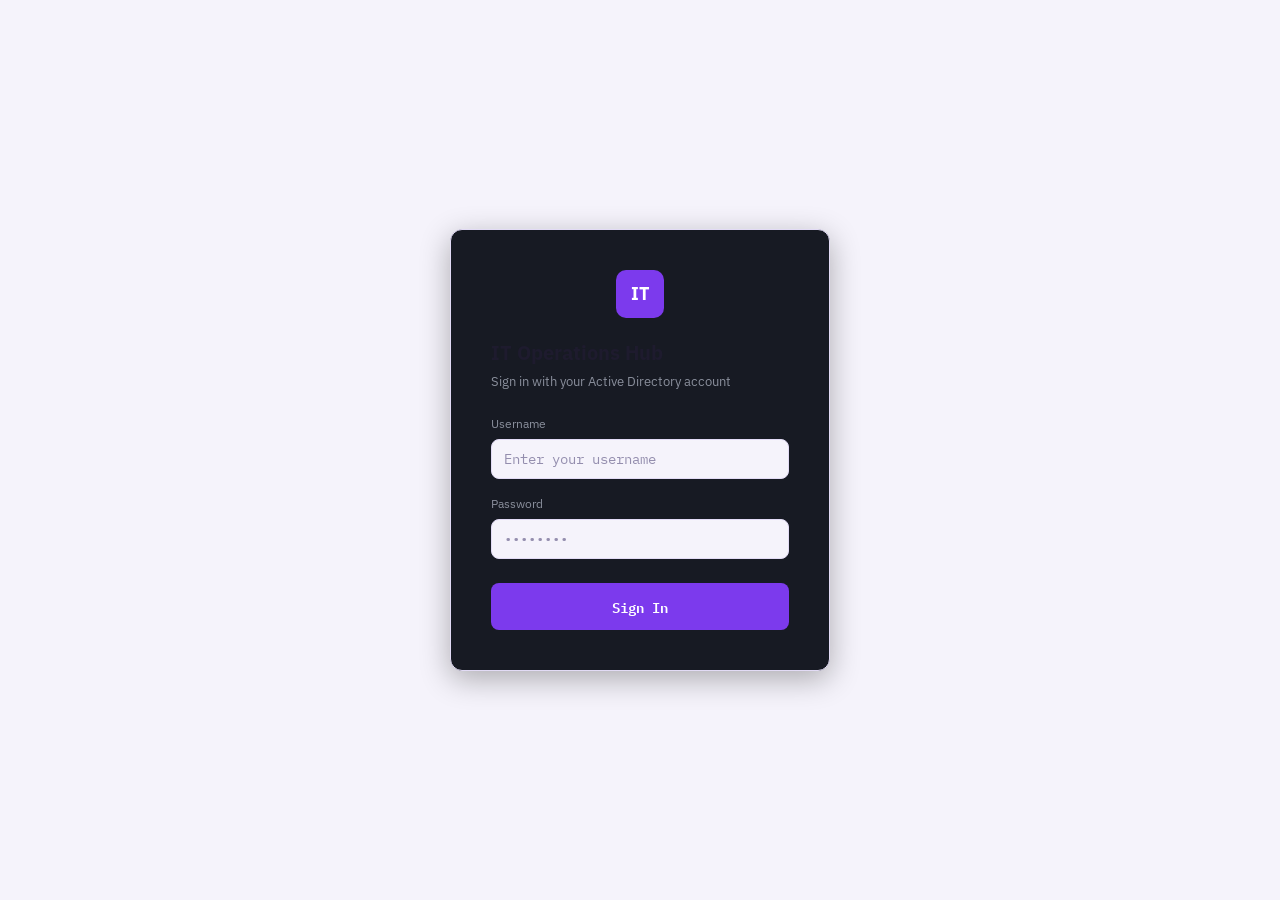
<file: frontend/login.html>
<!doctype html>
<html lang="en">
<head>
<meta charset="utf-8">
<meta name="viewport" content="width=device-width, initial-scale=1">
<title>IT Operations Hub - Login</title>
<link rel="stylesheet" href="https://fonts.googleapis.com/css2?family=IBM+Plex+Sans:wght@400;500;600;700&family=IBM+Plex+Mono:wght@400;500;600&display=swap">
<link rel="stylesheet" href="css/variables.css">
<link rel="stylesheet" href="css/layout.css">
<link rel="stylesheet" href="css/components.css">
<style>
  body {
    display: flex;
    align-items: center;
    justify-content: center;
    min-height: 100vh;
    margin: 0;
    background: var(--bg, #0f1117);
  }
  .login-box {
    background: var(--panel, #171a23);
    border: 1px solid var(--border, #2a2e3a);
    border-radius: 12px;
    padding: 40px;
    width: 380px;
    box-shadow: 0 8px 30px rgba(0,0,0,0.3);
  }
  .login-box h1 {
    font-size: 20px;
    margin: 0 0 4px 0;
    color: var(--text, #fff);
  }
  .login-box .sub {
    color: var(--muted, #8a8f9c);
    font-size: 13px;
    margin-bottom: 24px;
  }
  .login-box label {
    display: block;
    font-size: 12px;
    color: var(--muted, #8a8f9c);
    margin-bottom: 6px;
    margin-top: 16px;
  }
  .login-box input {
    width: 100%;
    padding: 10px 12px;
    border-radius: 8px;
    border: 1px solid var(--border, #2a2e3a);
    background: var(--bg, #0f1117);
    color: var(--text, #fff);
    font-size: 14px;
    box-sizing: border-box;
  }
  .login-box button {
    width: 100%;
    margin-top: 24px;
    padding: 12px;
    border-radius: 8px;
    border: none;
    background: var(--accent, #4f7cff);
    color: white;
    font-size: 14px;
    font-weight: 600;
    cursor: pointer;
  }
  .login-box button:hover { opacity: 0.9; }
  .login-box button:disabled { opacity: 0.5; cursor: not-allowed; }
  .error-msg {
    background: #3a1a1a;
    border: 1px solid #7a2a2a;
    color: #ff8a8a;
    padding: 10px 12px;
    border-radius: 8px;
    font-size: 13px;
    margin-top: 16px;
    display: none;
  }
  .brand-logo {
    text-align: center;
    margin-bottom: 20px;
  }
  .brand-logo .mark {
    display: inline-flex;
    align-items: center;
    justify-content: center;
    width: 48px;
    height: 48px;
    border-radius: 10px;
    background: var(--accent, #4f7cff);
    color: white;
    font-weight: 700;
    font-size: 18px;
  }
</style>
</head>
<body>
<div class="login-box">
  <div class="brand-logo"><span class="mark">IT</span></div>
  <h1>IT Operations Hub</h1>
  <div class="sub">Sign in with your Active Directory account</div>

  <form id="loginForm">
    <label for="username">Username</label>
    <input type="text" id="username" name="username" placeholder="Enter your username" autocomplete="username" required>

    <label for="password">Password</label>
    <input type="password" id="password" name="password" placeholder="••••••••" autocomplete="current-password" required>

    <button type="submit" id="loginBtn">Sign In</button>

    <div class="error-msg" id="errorMsg"></div>
  </form>
</div>

<script>
  const API_BASE = window.IT_OPS_HUB_API_BASE || "/api";
  const form = document.getElementById("loginForm");
  const errorMsg = document.getElementById("errorMsg");
  const loginBtn = document.getElementById("loginBtn");

  form.addEventListener("submit", async (e) => {
    e.preventDefault();
    errorMsg.style.display = "none";
    loginBtn.disabled = true;
    loginBtn.textContent = "Signing in...";

    const username = document.getElementById("username").value;
    const password = document.getElementById("password").value;

    try {
      const res = await fetch(API_BASE + "/auth/login", {
        method: "POST",
        headers: { "Content-Type": "application/json" },
        credentials: "include",
        body: JSON.stringify({ username, password })
      });
      const data = await res.json();

      if (data.success) {
        sessionStorage.setItem("ithub_user", JSON.stringify({
          username: data.username,
          displayName: data.displayName,
          email: data.email
        }));
        window.location.href = "index.html";
      } else {
        errorMsg.textContent = data.error || "Login failed.";
        errorMsg.style.display = "block";
      }
    } catch (err) {
      errorMsg.textContent = "Cannot reach server. Check your connection.";
      errorMsg.style.display = "block";
    } finally {
      loginBtn.disabled = false;
      loginBtn.textContent = "Sign In";
    }
  });
</script>

<script>
  window.IT_OPS_HUB_API_BASE = "/api";
</script>
</body>
</html>
</file>
<file: frontend/css/variables.css>
/*
  Design tokens for the IT Operations Hub.
  Light palette lives on the bare :root; dark values are redefined twice so that
  both "system: dark" (prefers-color-scheme) and an explicit data-theme="dark"
  toggle resolve correctly, and an explicit data-theme="light" always wins over OS dark mode.
*/
:root{
  --bg:#f5f3fb;
  --page-gradient:linear-gradient(160deg,#f6f3ff 0%,#eef1ff 45%,#ecfdf9 100%);
  --surface:#ffffff; --surface-2:#f7f5fd; --surface-3:#efe9fb;
  --border:#e2dbf5; --text:#1e1b2e; --text-muted:#655f7d; --text-faint:#948eae;
  --accent:#7c3aed; --accent-soft:#f0e8fd; --accent-2:#0d9488;
  --brand-1:#8b5cf6; --brand-2:#14b8a6; --brand-gradient:linear-gradient(135deg,var(--brand-1),var(--brand-2));
  --ok:#1a9d55; --ok-soft:#e3f6ea; --warn:#a6740a; --warn-soft:#fdf1d6;
  --crit:#c92c40; --crit-soft:#fbe3e7; --unknown:#6b7486; --unknown-soft:#e7e9ee;
  --live:#0d9488; --live-soft:#d9f5f1;
  --ic-pink:#ec4899; --ic-blue:#3b82f6; --ic-green:#10b981; --ic-orange:#f97316;
  --ic-violet:#8b5cf6; --ic-cyan:#06b6d4; --ic-amber:#f59e0b; --ic-rose:#f43f5e;
  --shadow:0 1px 2px rgba(30,20,60,.05),0 10px 28px -14px rgba(60,40,120,.20);
  --radius:14px; --sidebar-w:232px;
  color-scheme:light;
}
@media (prefers-color-scheme:dark){
  :root:not([data-theme="light"]){
    --bg:#100e1b; --page-gradient:linear-gradient(160deg,#160f2c 0%,#12162a 50%,#0b1c1e 100%);
    --surface:#1a1730; --surface-2:#211d3c; --surface-3:#2a2549;
    --border:#332c56; --text:#efeaff; --text-muted:#a89fcb; --text-faint:#726a96;
    --accent:#a78bfa; --accent-soft:#2b2154; --accent-2:#2dd4bf;
    --brand-1:#a78bfa; --brand-2:#2dd4bf; --brand-gradient:linear-gradient(135deg,var(--brand-1),var(--brand-2));
    --ok:#3ecf7e; --ok-soft:#123424; --warn:#e0b23a; --warn-soft:#3a2f10;
    --crit:#f0576c; --crit-soft:#3a1520; --unknown:#8b95a8; --unknown-soft:#242038;
    --live:#2dd4bf; --live-soft:#123430;
    --shadow:0 1px 2px rgba(0,0,0,.35),0 10px 30px -14px rgba(0,0,0,.6);
    color-scheme:dark;
  }
}
:root[data-theme="dark"]{
  --bg:#100e1b; --page-gradient:linear-gradient(160deg,#160f2c 0%,#12162a 50%,#0b1c1e 100%);
  --surface:#1a1730; --surface-2:#211d3c; --surface-3:#2a2549;
  --border:#332c56; --text:#efeaff; --text-muted:#a89fcb; --text-faint:#726a96;
  --accent:#a78bfa; --accent-soft:#2b2154; --accent-2:#2dd4bf;
  --brand-1:#a78bfa; --brand-2:#2dd4bf; --brand-gradient:linear-gradient(135deg,var(--brand-1),var(--brand-2));
  --ok:#3ecf7e; --ok-soft:#123424; --warn:#e0b23a; --warn-soft:#3a2f10;
  --crit:#f0576c; --crit-soft:#3a1520; --unknown:#8b95a8; --unknown-soft:#242038;
  --live:#2dd4bf; --live-soft:#123430;
  --shadow:0 1px 2px rgba(0,0,0,.35),0 10px 30px -14px rgba(0,0,0,.6);
  color-scheme:dark;
}
</file>
<file: frontend/css/layout.css>
/* Structural layout: app shell, sidebar, topbar, content grid, responsive rules. */
*{box-sizing:border-box;}
html,body{height:100%;}
body{margin:0;background:var(--page-gradient);color:var(--text);font-family:'IBM Plex Sans',system-ui,-apple-system,Segoe UI,sans-serif;font-size:14px;line-height:1.5;}
code,.mono,input,select,textarea,button{font-family:'IBM Plex Mono','IBM Plex Sans',monospace;}
h1,h2,h3,h4{font-family:'IBM Plex Sans',sans-serif;text-wrap:balance;margin:0;}
a{color:var(--accent);}
button{cursor:pointer;font-size:13px;}
::-webkit-scrollbar{width:10px;height:10px;}
::-webkit-scrollbar-thumb{background:var(--border);border-radius:6px;}
[hidden]{display:none!important;}
::placeholder{color:var(--text-faint);}

.app{display:flex;min-height:100vh;}
.sidebar{width:var(--sidebar-w);flex:0 0 var(--sidebar-w);background:var(--surface);border-right:1px solid var(--border);padding:18px 12px;position:sticky;top:0;height:100vh;overflow-y:auto;display:flex;flex-direction:column;gap:18px;}
.brand{display:flex;align-items:center;gap:10px;padding:0 8px;}
nav.navlist{display:flex;flex-direction:column;gap:3px;}
.sidebar-foot{margin-top:auto;padding:10px 8px;border-top:1px solid var(--border);font-size:11px;color:var(--text-faint);}

.main{flex:1;min-width:0;display:flex;flex-direction:column;}
.topbar{display:flex;align-items:center;gap:16px;padding:18px 28px;border-bottom:1px solid var(--border);background:var(--surface);position:sticky;top:0;z-index:5;flex-wrap:wrap;}
.topbar-spacer{flex:1;}
.legend{display:flex;gap:12px;font-size:11px;color:var(--text-muted);}
.legend span{display:inline-flex;align-items:center;gap:5px;}
.dot{width:8px;height:8px;border-radius:50%;flex:none;}
.dot.ok{background:var(--ok);} .dot.warn{background:var(--warn);} .dot.crit{background:var(--crit);} .dot.unknown{background:var(--unknown);}
.topbar-badges{display:flex;align-items:center;gap:10px;}

.content{padding:24px 26px 60px;max-width:1280px;width:100%;margin:0 auto;}
.view{display:flex;flex-direction:column;gap:22px;}

.stat-grid{display:grid;grid-template-columns:repeat(auto-fill,minmax(200px,1fr));gap:14px;}
.nav-cards{display:grid;grid-template-columns:repeat(auto-fill,minmax(210px,1fr));gap:14px;}
.grid-2{display:grid;grid-template-columns:1.4fr 1fr;gap:16px;align-items:start;}
.report-form{display:grid;grid-template-columns:repeat(4,1fr);gap:10px;}
.txn-form{display:grid;grid-template-columns:repeat(2,1fr);gap:10px;}
.txn-form label.field{grid-column:span 1;}
.txn-form label.wide{grid-column:1/-1;}
.summary-health{display:grid;grid-template-columns:repeat(auto-fill,minmax(160px,1fr));gap:10px;}

.table-wrap{overflow-x:auto;border:1px solid var(--border);border-radius:var(--radius);background:var(--surface);}
.toolbar{display:flex;gap:8px;flex-wrap:wrap;align-items:center;}
.cat-filter{display:flex;gap:6px;flex-wrap:wrap;}
.tabbar{display:flex;gap:4px;border-bottom:1px solid var(--border);}
.section-head{display:flex;align-items:baseline;justify-content:space-between;gap:12px;flex-wrap:wrap;}

/* Desktop-first internal tool: 1920/1366 are primary, tablet gets a graceful
   reflow, phone widths are functional but not the design target. */
@media (max-width:1180px){
  .report-form{grid-template-columns:repeat(2,1fr);}
}
@media (max-width:900px){
  .grid-2{grid-template-columns:1fr;}
}
@media (max-width:760px){
  :root{--sidebar-w:76px;}
  .brand-text,.navlist span:not(.navicon),.sidebar-foot{display:none;}
  .navlist button{justify-content:center;}
  .content{padding:16px;}
}
</file>
<file: frontend/css/components.css>
/* Reusable component styles: badges, cards, buttons, forms, tables, and the
   small widgets used across every page (query box, import panel, modal, etc). */

/* Brand + nav */
.brand-mark{width:36px;height:36px;border-radius:11px;background:var(--brand-gradient);display:flex;align-items:center;justify-content:center;color:#fff;font-weight:700;font-size:15px;flex:none;box-shadow:0 6px 14px -6px rgba(124,58,237,.55);}
.brand-text{display:flex;flex-direction:column;}
.brand-text b{font-size:14.5px;letter-spacing:.2px;}
.brand-text span{font-size:11px;color:var(--text-faint);}
.nav-group-label{font-size:10px;font-weight:700;letter-spacing:.6px;text-transform:uppercase;color:var(--text-faint);padding:14px 12px 6px;}
.nav-group-label:first-child{padding-top:2px;}
.navlist button{all:unset;display:flex;align-items:center;gap:10px;padding:10px 12px;border-radius:11px;color:var(--text-muted);font-size:13px;font-weight:500;cursor:pointer;}
.navlist button:hover{background:var(--surface-2);color:var(--text);}
.navlist button.active{background:var(--brand-gradient);color:#fff;box-shadow:0 8px 18px -8px rgba(124,58,237,.55);}
.navlist .navicon{width:18px;text-align:center;font-size:14px;}
.sidebar-foot.active-mode{background:var(--accent-soft);color:var(--accent);border:1px solid transparent;border-radius:11px;font-weight:600;padding:10px 8px;}

/* Topbar */
.topbar h1{font-size:22px;font-weight:700;}
.topbar h1.grad-text{background:var(--brand-gradient);-webkit-background-clip:text;background-clip:text;color:transparent;}
.topbar .sub{color:var(--text-faint);font-size:12.5px;margin-top:3px;}
.modebadge{display:inline-flex;align-items:center;gap:7px;background:var(--accent-soft);color:var(--accent);border-radius:999px;padding:7px 14px;font-size:12px;font-weight:600;}
.modebadge .ic{width:16px;height:16px;border-radius:50%;border:1.5px solid currentColor;display:inline-flex;align-items:center;justify-content:center;font-size:10px;flex:none;}
.iconbtn{width:34px;height:34px;border-radius:50%;border:1px solid var(--border);background:var(--surface);color:var(--text-muted);display:inline-flex;align-items:center;justify-content:center;font-size:15px;transition:transform .15s;}
.iconbtn:hover{color:var(--accent);border-color:var(--accent);}
.iconbtn.spin{animation:spin360 .6s ease;}
.theme-toggle{display:inline-flex;align-items:center;gap:7px;border:1px solid var(--border);background:var(--surface);color:var(--text-muted);border-radius:999px;padding:7px 14px 7px 11px;font-size:12px;font-weight:600;white-space:nowrap;}
.theme-toggle span:first-child{font-size:14px;line-height:1;}
.theme-toggle:hover{color:var(--accent);border-color:var(--accent);}
@keyframes spin360{from{transform:rotate(0);}to{transform:rotate(360deg);}}
.timebadge{background:var(--surface-2);color:var(--text-muted);border-radius:999px;padding:7px 14px;font-size:11.5px;white-space:nowrap;}
.timebadge b{color:var(--text);font-weight:600;}

/* Badges + pills (data-source-badge, status-badge components) */
.badge{display:inline-flex;align-items:center;gap:5px;font-size:11px;font-weight:600;letter-spacing:.2px;padding:3px 9px;border-radius:999px;text-transform:uppercase;}
.badge.demo{background:var(--unknown-soft);color:var(--unknown);}
.badge.imported{background:var(--accent-soft);color:var(--accent);}
.badge.live{background:var(--live-soft);color:var(--live);}
.badge.ai{background:var(--accent-soft);color:var(--accent-2);}
.pill{display:inline-flex;align-items:center;gap:6px;font-size:12px;font-weight:600;padding:3px 10px;border-radius:999px;white-space:nowrap;}
.pill.ok{background:var(--ok-soft);color:var(--ok);}
.pill.warn{background:var(--warn-soft);color:var(--warn);}
.pill.crit{background:var(--crit-soft);color:var(--crit);}
.pill.unknown{background:var(--unknown-soft);color:var(--unknown);}
.pill::before{content:"";width:6px;height:6px;border-radius:50%;background:currentColor;}

/* Cards */
.card{background:var(--surface);border:1px solid var(--border);border-radius:var(--radius);box-shadow:var(--shadow);}
.section-head h2{font-size:16px;}
.section-head .desc{color:var(--text-faint);font-size:12px;}

/* Stat card component */
.stat{background:var(--surface);border:1px solid var(--border);border-left:3px solid var(--unknown);border-radius:var(--radius);padding:16px 17px;box-shadow:var(--shadow);}
.stat.ok{border-left-color:var(--ok);} .stat.warn{border-left-color:var(--warn);} .stat.crit{border-left-color:var(--crit);}
.stat .stat-top{display:flex;align-items:flex-start;justify-content:space-between;gap:8px;}
.stat .stat-icon{width:38px;height:38px;border-radius:11px;display:flex;align-items:center;justify-content:center;color:#fff;font-size:17px;flex:none;}
.stat .label{font-size:11px;color:var(--text-faint);text-transform:uppercase;letter-spacing:.3px;margin-top:12px;}
.stat .value{font-variant-numeric:tabular-nums;font-size:27px;font-weight:700;margin-top:4px;}
.stat .sub{font-size:11px;color:var(--text-muted);margin-top:2px;}
.trend-chip{display:inline-flex;align-items:center;gap:3px;font-size:11.5px;font-weight:700;padding:3px 7px;border-radius:999px;}
.trend-chip.up{color:var(--ok);background:var(--ok-soft);}
.trend-chip.down{color:var(--crit);background:var(--crit-soft);}

/* KPI strip: one card, divided into headline metric chips */
.kpi-strip{background:var(--surface);border:1px solid var(--border);border-radius:var(--radius);box-shadow:var(--shadow);display:flex;overflow-x:auto;}
.kpi-chip{flex:1 1 0;min-width:150px;display:flex;align-items:center;gap:12px;padding:16px 20px;border-right:1px solid var(--border);}
.kpi-chip:last-child{border-right:none;}
.kpi-chip .kpi-icon{width:38px;height:38px;border-radius:10px;display:flex;align-items:center;justify-content:center;color:#fff;font-size:16px;flex:none;}
.kpi-chip .kpi-body{display:flex;flex-direction:column;gap:2px;min-width:0;}
.kpi-chip .kpi-value{font-size:20px;font-weight:700;font-variant-numeric:tabular-nums;}
.kpi-chip .kpi-label{font-size:11px;color:var(--text-faint);text-transform:uppercase;letter-spacing:.3px;white-space:nowrap;overflow:hidden;text-overflow:ellipsis;}

/* Widget grid + card shell (dashboard) */
.widget-grid{display:grid;grid-template-columns:repeat(auto-fit,minmax(280px,1fr));gap:14px;align-items:start;}
.widget-card{background:var(--surface);border:1px solid var(--border);border-radius:var(--radius);box-shadow:var(--shadow);padding:16px 18px;display:flex;flex-direction:column;gap:12px;}
.widget-card .widget-header{display:flex;align-items:center;justify-content:space-between;gap:8px;}
.widget-card .widget-header h3{font-size:13.5px;}
.widget-card .widget-menu{color:var(--text-faint);font-size:16px;line-height:1;}
.widget-empty{color:var(--text-faint);font-size:12.5px;padding:10px 0;text-align:center;}

/* Donut chart */
.donut-chart{display:flex;align-items:center;gap:16px;}
.donut-chart svg{flex:none;}
.donut-center-value{font-size:20px;font-weight:700;fill:var(--text);font-family:'IBM Plex Sans',sans-serif;}
.donut-center-label{font-size:9px;fill:var(--text-faint);text-transform:uppercase;letter-spacing:.3px;}
.donut-legend{display:flex;flex-direction:column;gap:7px;font-size:12px;color:var(--text-muted);min-width:0;}
.donut-legend-item{display:flex;align-items:center;gap:7px;white-space:nowrap;}
.donut-legend-item b{margin-left:auto;color:var(--text);font-variant-numeric:tabular-nums;padding-left:10px;}
.donut-legend .dot{width:8px;height:8px;border-radius:50%;flex:none;}

/* Bar chart */
.bar-chart{display:flex;align-items:flex-end;gap:12px;}
.bar-chart-col{flex:1;display:flex;flex-direction:column;align-items:center;gap:6px;height:100%;}
.bar-chart-value{font-size:11px;font-weight:600;color:var(--text-muted);font-variant-numeric:tabular-nums;}
.bar-chart-track{flex:1;width:100%;max-width:34px;background:var(--surface-2);border-radius:6px;display:flex;align-items:flex-end;overflow:hidden;}
.bar-chart-fill{width:100%;border-radius:6px 6px 0 0;transition:height .3s ease;}
.bar-chart-label{font-size:10.5px;color:var(--text-faint);text-align:center;white-space:nowrap;}

/* Compact activity list (dashboard widgets) */
.mini-list{display:flex;flex-direction:column;gap:2px;}
.mini-list-item{display:flex;align-items:center;gap:10px;padding:8px 0;border-bottom:1px solid var(--border);font-size:12.5px;}
.mini-list-item:last-child{border-bottom:none;}
.mini-list-item .mini-list-main{flex:1;min-width:0;display:flex;flex-direction:column;gap:2px;}
.mini-list-item .mini-list-title{color:var(--text);font-weight:600;overflow:hidden;text-overflow:ellipsis;white-space:nowrap;}
.mini-list-item .mini-list-sub{color:var(--text-faint);font-size:11px;overflow:hidden;text-overflow:ellipsis;white-space:nowrap;}

/* Small circular avatar with an initial (topbar) */
.avatar-circle{width:32px;height:32px;border-radius:50%;background:var(--brand-gradient);color:#fff;display:flex;align-items:center;justify-content:center;font-size:13px;font-weight:700;flex:none;}

/* Info banner (dashboard) */
.info-banner{background:var(--surface);border:1px solid var(--border);border-radius:var(--radius);box-shadow:var(--shadow);padding:20px 22px;display:flex;flex-direction:column;gap:12px;position:relative;overflow:hidden;}
.info-banner::before{content:"";position:absolute;inset:0;background:linear-gradient(120deg,var(--accent-soft),transparent 55%);opacity:.6;pointer-events:none;}
.info-banner .ib-head{display:flex;align-items:center;gap:10px;position:relative;}
.info-banner .ib-icon{width:30px;height:30px;border-radius:50%;background:var(--brand-gradient);color:#fff;display:flex;align-items:center;justify-content:center;font-size:15px;flex:none;}
.info-banner h3{font-size:15.5px;}
.info-banner p{margin:0;color:var(--text-muted);font-size:12.5px;position:relative;}
.ib-checks{display:flex;gap:22px;flex-wrap:wrap;font-size:12px;color:var(--text-muted);position:relative;}
.ib-checks span{display:inline-flex;align-items:center;gap:6px;}
.ib-checks .tick{color:var(--ok);font-weight:700;}

/* Nav cards (dashboard section links) */
.nav-card{background:var(--surface);border:1px solid var(--border);border-radius:var(--radius);padding:17px;box-shadow:var(--shadow);cursor:pointer;display:flex;flex-direction:column;gap:9px;transition:border-color .12s,transform .12s,box-shadow .12s;}
.nav-card:hover{border-color:var(--brand-1);transform:translateY(-2px);box-shadow:0 14px 30px -16px rgba(124,58,237,.35);}
.nav-card .ic{width:38px;height:38px;border-radius:11px;display:flex;align-items:center;justify-content:center;color:#fff;font-size:17px;}
.nav-card h3{font-size:14px;}
.nav-card p{margin:0;color:var(--text-faint);font-size:12px;}

/* Table component */
table{border-collapse:collapse;width:100%;font-size:12.5px;white-space:nowrap;}
thead th{position:sticky;top:0;background:var(--surface-2);text-align:left;padding:9px 12px;font-size:10.5px;text-transform:uppercase;letter-spacing:.3px;color:var(--text-faint);border-bottom:1px solid var(--border);}
tbody td{padding:8px 12px;border-bottom:1px solid var(--border);color:var(--text);}
tbody tr:last-child td{border-bottom:none;}
tbody tr:hover{background:var(--surface-2);}
td.num,th.num{text-align:right;font-variant-numeric:tabular-nums;}
.empty-row td{color:var(--text-faint);text-align:center;padding:22px;font-style:normal;}

/* Buttons, chips, inputs */
.chip-btn{border:1px solid var(--border);background:var(--surface);color:var(--text-muted);padding:6px 12px;border-radius:999px;font-size:12px;font-weight:500;}
.chip-btn.active{background:var(--brand-gradient);color:#fff;border-color:transparent;}
.chip-btn:hover{border-color:var(--accent);color:var(--text);}
input[type=text],input[type=search],input[type=number],input[type=date],select,textarea{
  background:var(--surface);border:1px solid var(--border);color:var(--text);border-radius:7px;padding:8px 11px;font-size:13px;outline:none;
}
input:focus,select:focus,textarea:focus,button:focus-visible{outline:2px solid var(--accent);outline-offset:1px;}
label.field{display:flex;flex-direction:column;gap:4px;font-size:11.5px;color:var(--text-muted);}
label.field span{text-transform:uppercase;letter-spacing:.3px;font-size:10.5px;}
.btn{border:1px solid var(--border);background:var(--surface);color:var(--text);padding:8px 14px;border-radius:8px;font-size:13px;font-weight:600;}
.btn:hover{border-color:var(--accent);}
.btn.primary{background:var(--brand-gradient);border-color:transparent;color:#fff;}
.btn.primary:hover{opacity:.92;}
.btn.danger{background:var(--crit);border-color:var(--crit);color:#fff;}
.btn.ghost{background:transparent;border-color:transparent;color:var(--text-muted);}
.btn:disabled{opacity:.45;cursor:not-allowed;}
.btn.sm{padding:5px 10px;font-size:12px;border-radius:6px;}

/* Query box component */
.querybox{display:flex;gap:8px;}
.querybox input{flex:1;}
.qa-examples{display:flex;gap:6px;flex-wrap:wrap;margin-top:8px;}
.qa-examples button{border:1px dashed var(--border);background:transparent;color:var(--text-faint);padding:4px 9px;border-radius:999px;font-size:11px;}
.qa-examples button:hover{color:var(--accent);border-color:var(--accent);}
.qa-answer{border:1px solid var(--border);background:var(--surface-2);border-radius:8px;padding:12px 14px;font-size:13px;}
.qa-answer .kb-ref{margin-top:8px;padding-top:8px;border-top:1px dashed var(--border);font-size:12px;color:var(--text-muted);}

/* Import panel component */
details.importpanel{border:1px solid var(--border);border-radius:var(--radius);background:var(--surface);padding:0;}
details.importpanel>summary{list-style:none;cursor:pointer;padding:11px 15px;display:flex;align-items:center;gap:8px;font-size:12.5px;font-weight:600;color:var(--text-muted);}
details.importpanel>summary::-webkit-details-marker{display:none;}
details.importpanel[open]>summary{border-bottom:1px solid var(--border);}
.importpanel-body{padding:14px 15px;display:flex;flex-direction:column;gap:10px;}
.import-tabs{display:flex;gap:6px;}
.import-tabs button{border:1px solid var(--border);background:var(--surface-2);padding:5px 11px;border-radius:6px;font-size:11.5px;color:var(--text-muted);}
.import-tabs button.active{background:var(--accent);border-color:var(--accent);color:#fff;}
.dropzone{border:1.5px dashed var(--border);border-radius:8px;padding:16px;text-align:center;font-size:12px;color:var(--text-faint);}
.hint{font-size:11px;color:var(--text-faint);}
.status-msg{font-size:12px;padding:8px 10px;border-radius:7px;}
.status-msg.ok{background:var(--ok-soft);color:var(--ok);}
.status-msg.err{background:var(--crit-soft);color:var(--crit);}

/* Knowledge base */
.kb-list{display:flex;flex-direction:column;gap:10px;}
.kb-card{border:1px solid var(--border);border-radius:9px;padding:12px 14px;background:var(--surface);cursor:pointer;}
.kb-card:hover{border-color:var(--accent);}
.kb-card .code{font-size:11px;color:var(--accent-2);font-weight:600;}
.kb-card h4{font-size:13.5px;margin:2px 0 4px;}
.kb-card .cat{font-size:11px;color:var(--text-faint);}
.kb-tags{display:flex;gap:5px;flex-wrap:wrap;margin-top:6px;}
.tag{font-size:10.5px;background:var(--surface-2);color:var(--text-muted);padding:2px 7px;border-radius:999px;}
.article-view{display:flex;flex-direction:column;gap:14px;}
.article-view h5{font-size:11px;text-transform:uppercase;letter-spacing:.4px;color:var(--text-faint);margin:0 0 6px;}
.article-view .block{border-top:1px solid var(--border);padding-top:12px;}
.article-view ol,.article-view ul{margin:0;padding-left:20px;}
.codeblock{background:var(--surface-3);border:1px solid var(--border);border-radius:7px;padding:10px 12px;font-size:12px;overflow-x:auto;}
.codeblock div{padding:2px 0;}
.related-list{display:flex;gap:8px;flex-wrap:wrap;}
.related-list a{border:1px solid var(--border);border-radius:999px;padding:5px 11px;font-size:11.5px;color:var(--text-muted);text-decoration:none;}
.related-list a:hover{border-color:var(--accent);color:var(--accent);}

/* Alerts */
.alert-list{display:flex;flex-direction:column;gap:10px;}
.alert-card{display:flex;gap:12px;border:1px solid var(--border);border-radius:9px;padding:12px 14px;background:var(--surface);}
.alert-card .stripe{width:4px;border-radius:3px;flex:none;}
.alert-card.crit .stripe{background:var(--crit);} .alert-card.warn .stripe{background:var(--warn);} .alert-card.ok .stripe{background:var(--ok);}
.alert-body{flex:1;display:flex;flex-direction:column;gap:6px;}
.alert-top{display:flex;justify-content:space-between;gap:10px;flex-wrap:wrap;}
.alert-top strong{font-size:13.5px;}
.alert-meta{font-size:11px;color:var(--text-faint);}
.alert-detail{font-size:12px;color:var(--text-muted);background:var(--surface-2);border-radius:7px;padding:8px 10px;display:none;flex-direction:column;gap:5px;}
.alert-detail.open{display:flex;}

/* Assistant chat */
.chatlog{display:flex;flex-direction:column;gap:12px;max-height:520px;overflow-y:auto;padding:4px 2px;}
.msg{max-width:82%;border-radius:10px;padding:10px 13px;font-size:13px;}
.msg.user{align-self:flex-end;background:var(--accent);color:#fff;}
.msg.bot{align-self:flex-start;background:var(--surface-2);border:1px solid var(--border);}
.msg.bot .block-title{font-size:10.5px;text-transform:uppercase;color:var(--text-faint);margin:8px 0 3px;letter-spacing:.3px;}
.msg.bot .block-title:first-child{margin-top:0;}

/* Toner transaction preview */
.txn-preview{border:1px dashed var(--accent);background:var(--accent-soft);border-radius:8px;padding:12px;font-size:12.5px;}
.txn-preview table{background:transparent;}

/* Modal component */
#modal-root{position:fixed;inset:0;z-index:50;}
#modal-root[hidden]{display:none;}
.modal-backdrop{position:fixed;inset:0;background:rgba(15,10,30,.45);display:flex;align-items:center;justify-content:center;padding:20px;}
.modal-card{background:var(--surface);border:1px solid var(--border);border-radius:var(--radius);box-shadow:var(--shadow);padding:20px 22px;max-width:520px;width:100%;max-height:85vh;overflow-y:auto;}

/* Loading / empty / error state component */
.state-panel{display:flex;align-items:center;gap:10px;padding:22px;justify-content:center;color:var(--text-muted);font-size:13px;border:1px solid var(--border);border-radius:var(--radius);background:var(--surface);}
.state-panel.empty{color:var(--text-faint);}
.state-panel.error{color:var(--crit);background:var(--crit-soft);border-color:transparent;}
.spinner{width:14px;height:14px;border-radius:50%;border:2px solid var(--border);border-top-color:var(--accent);animation:spin360 .7s linear infinite;flex:none;}
@media (prefers-reduced-motion:reduce){
  .spinner,.iconbtn.spin{animation:none;}
}

.redact{color:var(--crit);font-style:italic;}
.small-muted{font-size:11.5px;color:var(--text-faint);}

/* Network Map topology diagram */
.network-map-svg{width:100%;height:auto;display:block;}
.network-map-svg .map-link{stroke:var(--border);stroke-width:2;}
.network-map-svg .map-node,.network-map-svg .map-hub{cursor:pointer;}
.network-map-svg .map-node circle{fill:var(--surface-2);stroke:var(--border);stroke-width:1.5;transition:stroke .12s;}
.network-map-svg .map-node:hover circle{stroke:var(--accent);}
.network-map-svg .map-node[data-tone="ok"] circle{stroke:var(--ok);fill:var(--ok-soft);}
.network-map-svg .map-node[data-tone="warn"] circle{stroke:var(--warn);fill:var(--warn-soft);}
.network-map-svg .map-node[data-tone="crit"] circle{stroke:var(--crit);fill:var(--crit-soft);}
.network-map-svg .map-node[data-tone="unknown"] circle{stroke:var(--unknown);fill:var(--unknown-soft);}
.network-map-svg .map-node-icon{font-size:18px;}
.network-map-svg .map-node-label{fill:var(--text);font-size:11.5px;font-weight:600;font-family:'IBM Plex Sans',sans-serif;}
.network-map-svg .map-node-count{fill:var(--text-faint);font-size:10px;font-family:'IBM Plex Sans',sans-serif;}
.network-map-svg .map-hub circle{fill:var(--accent-soft);stroke:var(--accent);stroke-width:2;}
.network-map-svg .map-hub[data-tone="crit"] circle{fill:var(--crit-soft);stroke:var(--crit);}
.network-map-svg .map-hub[data-tone="warn"] circle{fill:var(--warn-soft);stroke:var(--warn);}
.network-map-svg .map-hub[data-tone="unknown"] circle{fill:var(--unknown-soft);stroke:var(--unknown);}
.network-map-svg .map-hub-icon{font-size:20px;}
.network-map-svg .map-hub-label{fill:var(--text);font-size:12px;font-weight:700;font-family:'IBM Plex Sans',sans-serif;}
</file>
